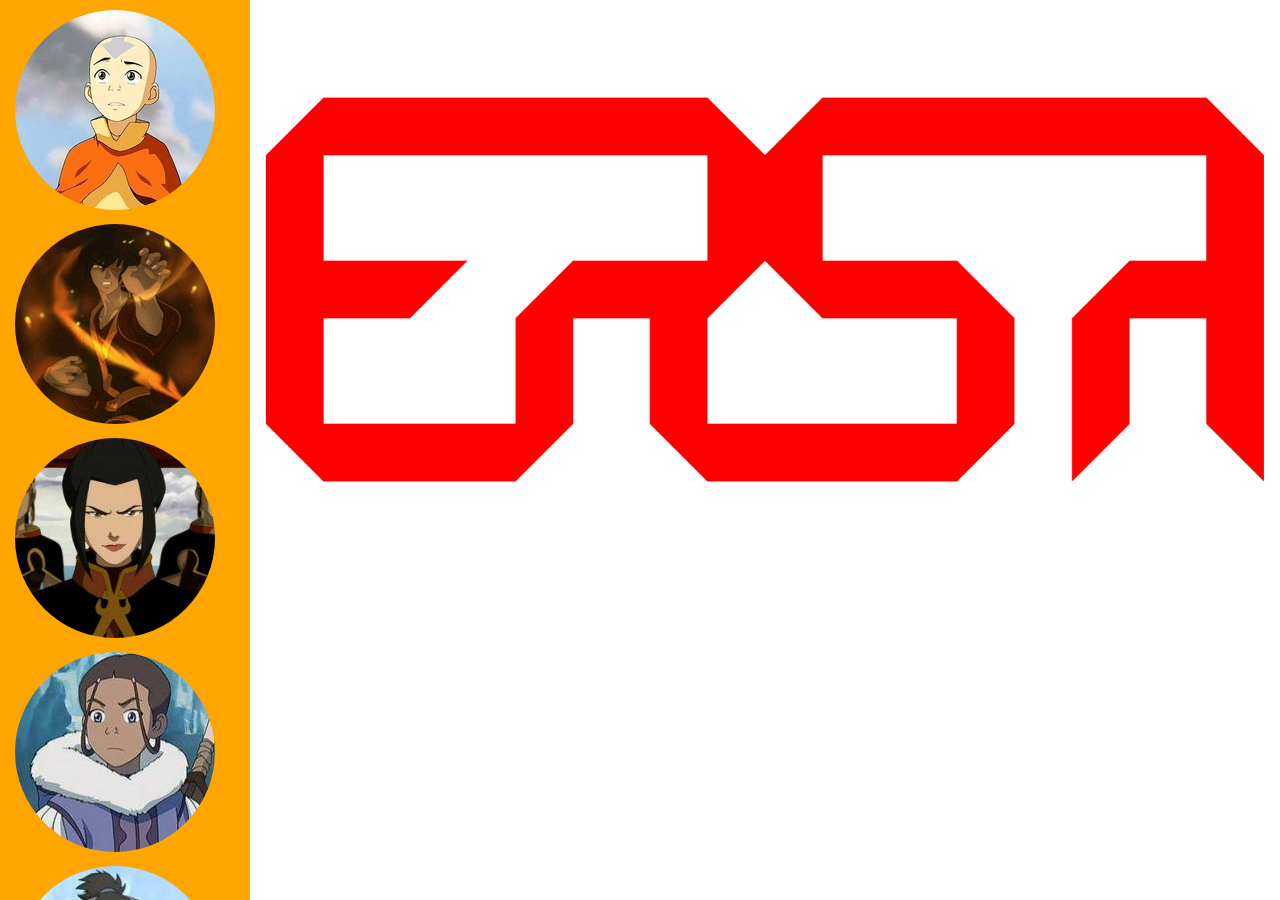
<file: index.html>
<!DOCTYPE  HTML PUBLIC "-//W3C//DTD HTML 4.01 Frameset//EN">
<html lang="en">
<head>
	<meta charset="UTF-8">
	<title>ERSA</title>
	<link rel="stylesheet" href="style.css">
</head>
<frameset cols="250,*" frameborder="0">
	<frame src = "menu.html" name="MENU">
	<frame src = "content.html" name="CONTENT">
</frameset>
</html>
</file>
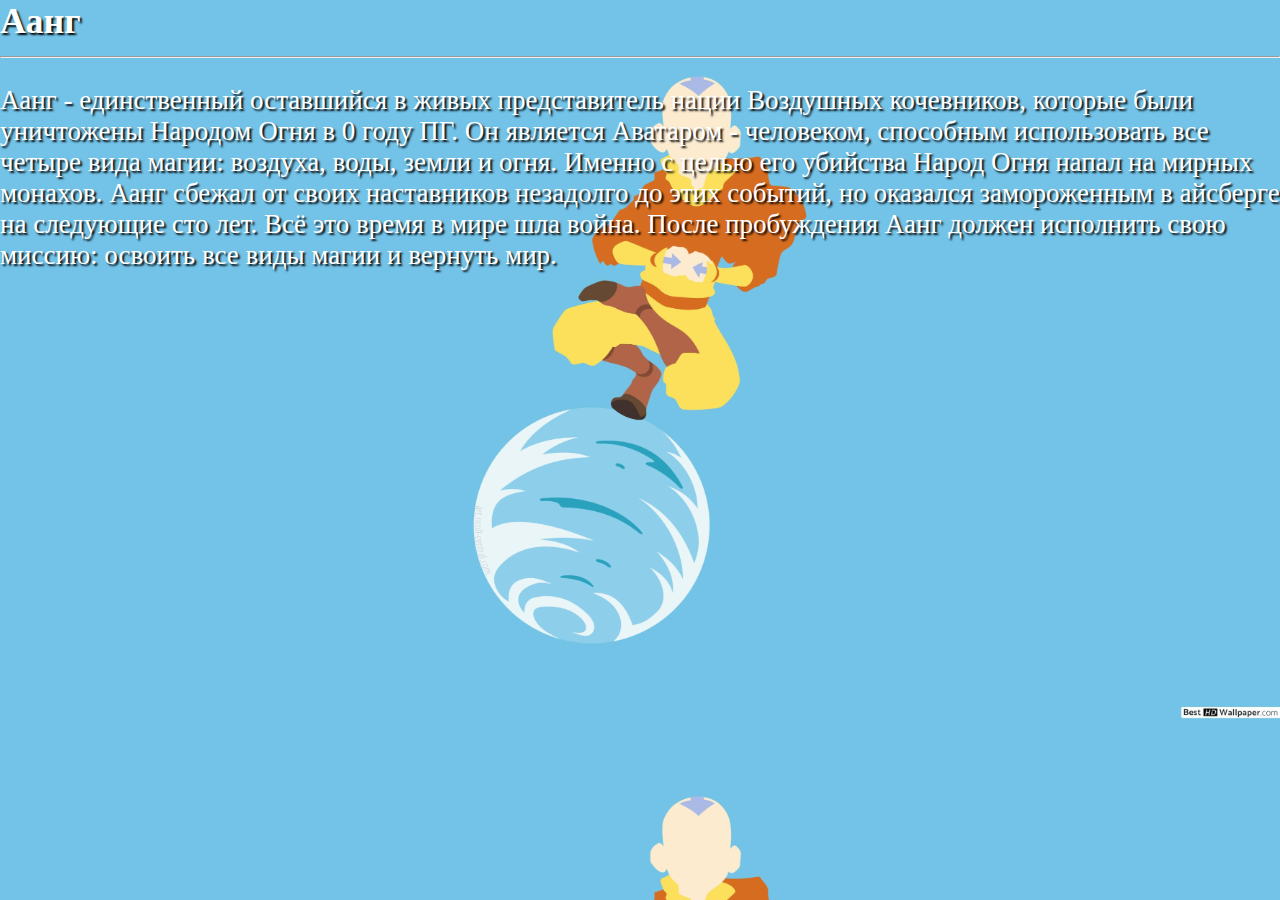
<file: aang.html>
<!DOCTYPE html>
<html lang="en">
<head>
	<meta charset="UTF-8">
	<title>Aang</title>
	<link rel="stylesheet" href="style.css">
</head>
<body class = "aang">
	<b style = "font-size: 36px;">Аанг</b>
	<hr>
	<p>Аанг - единственный оставшийся в живых представитель нации Воздушных кочевников, которые были уничтожены Народом Огня в 0 году ПГ. Он является Аватаром - человеком, способным использовать все четыре вида магии: воздуха, воды, земли и огня. Именно с целью его убийства Народ Огня напал на мирных монахов. Аанг сбежал от своих наставников незадолго до этих событий, но оказался замороженным в айсберге на следующие сто лет. Всё это время в мире шла война. После пробуждения Аанг должен исполнить свою миссию: освоить все виды магии и вернуть мир.</p>
</body>
</html>
</file>
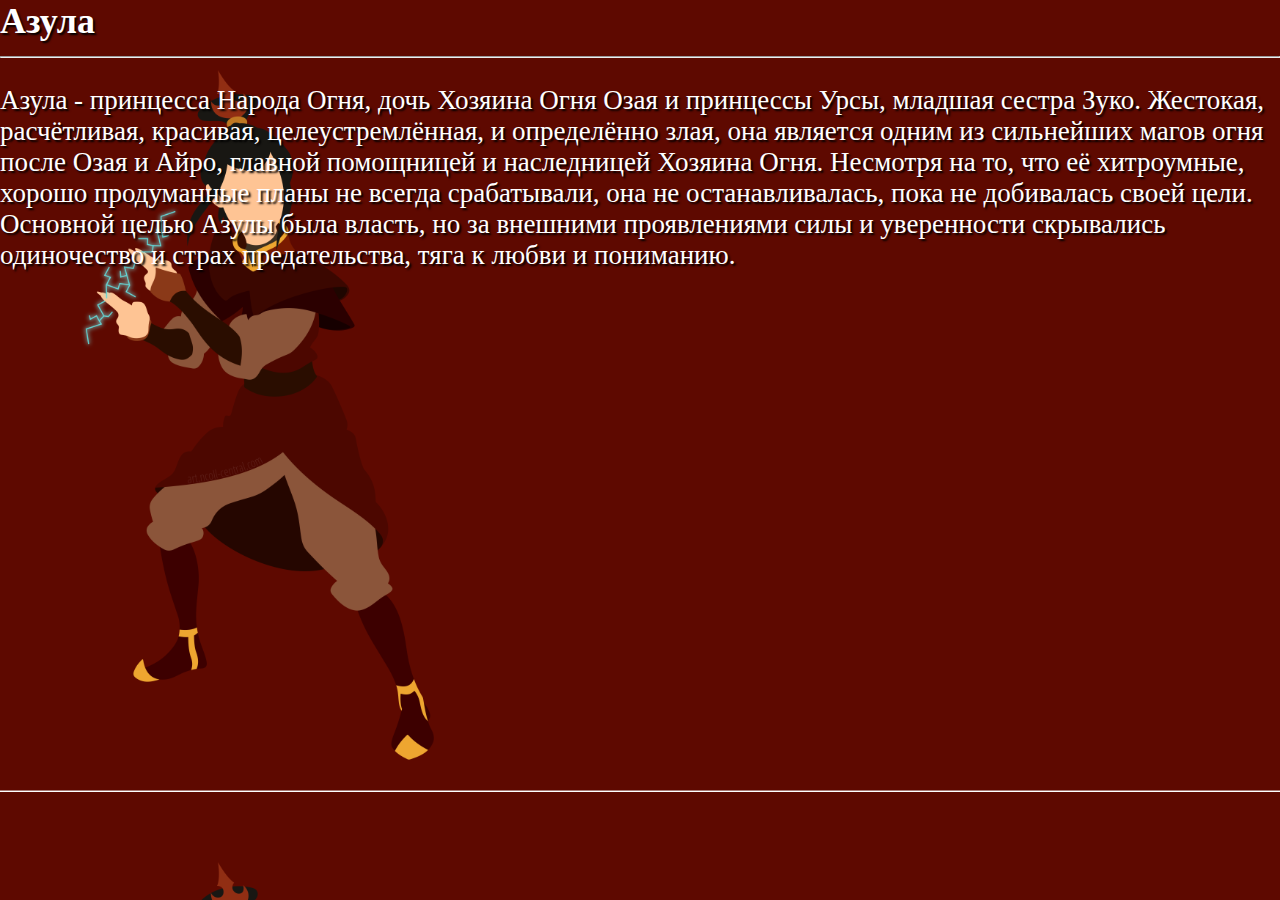
<file: azula.html>
<!DOCTYPE html>
<html lang="en">
<head>
	<meta charset="UTF-8">
	<title>Azula</title>
	<link rel="stylesheet" href="style.css">
</head>
<body class = "azula">
	<b style = "font-size: 36px;">Азула</b>
	<hr>
	<p>Азула - принцесса Народа Огня, дочь Хозяина Огня Озая и принцессы Урсы, младшая сестра Зуко. Жестокая, расчётливая, красивая, целеустремлённая, и определённо злая, она является одним из сильнейших магов огня после Озая и Айро, главной помощницей и наследницей Хозяина Огня. Несмотря на то, что её хитроумные, хорошо продуманные планы не всегда срабатывали, она не останавливалась, пока не добивалась своей цели. Основной целью Азулы была власть, но за внешними проявлениями силы и уверенности скрывались одиночество и страх предательства, тяга к любви и пониманию.
	</p>
</body>
</html>
</file>
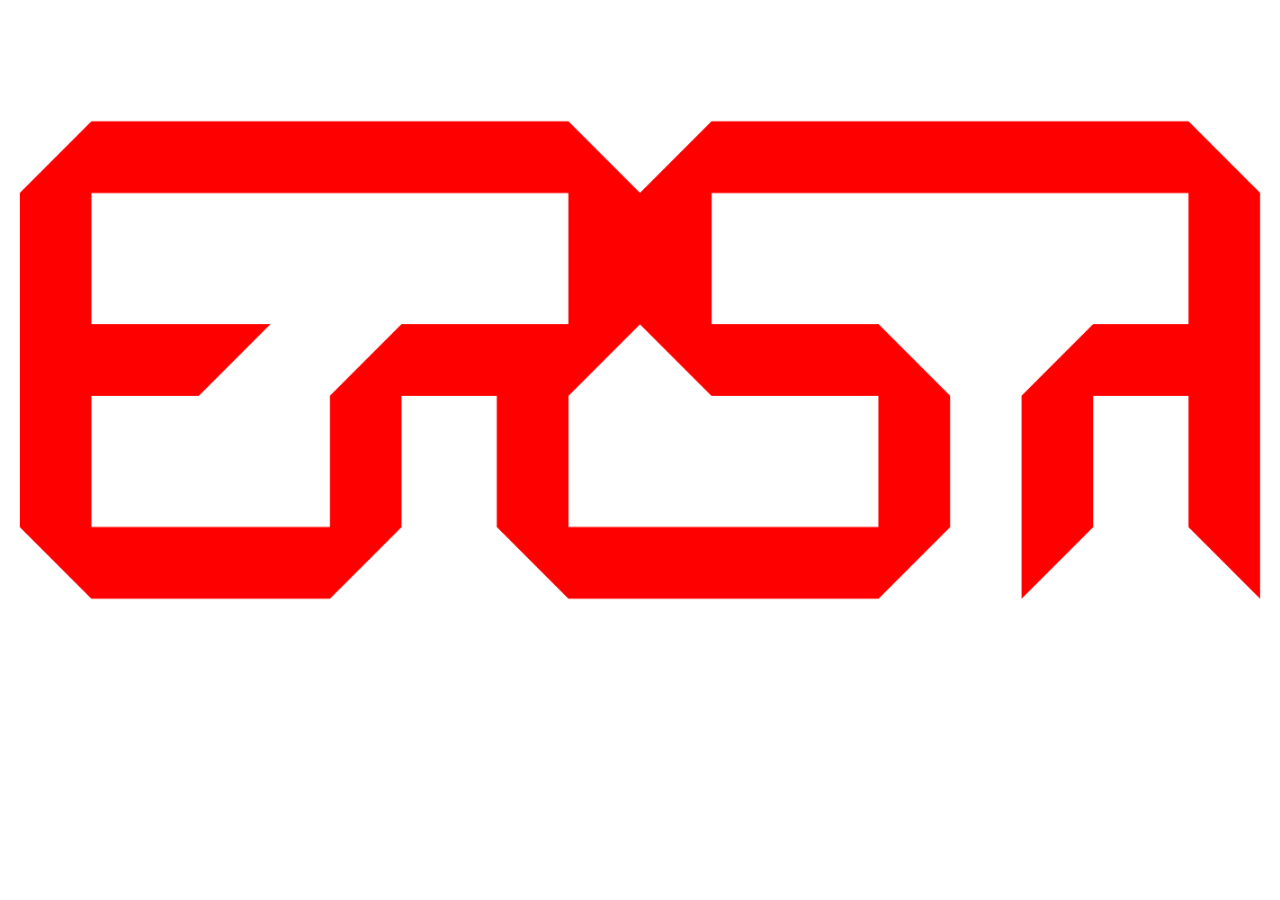
<file: content.html>
<!DOCTYPE html>
<html lang="en">
<head>
	<meta charset="UTF-8">
	<title>Content</title>
	<link rel="stylesheet" href="style.css">
</head>
<body>
	<img class = "logo" src="img/ersa-logo.png" alt="">
</body>
</html>
</file>
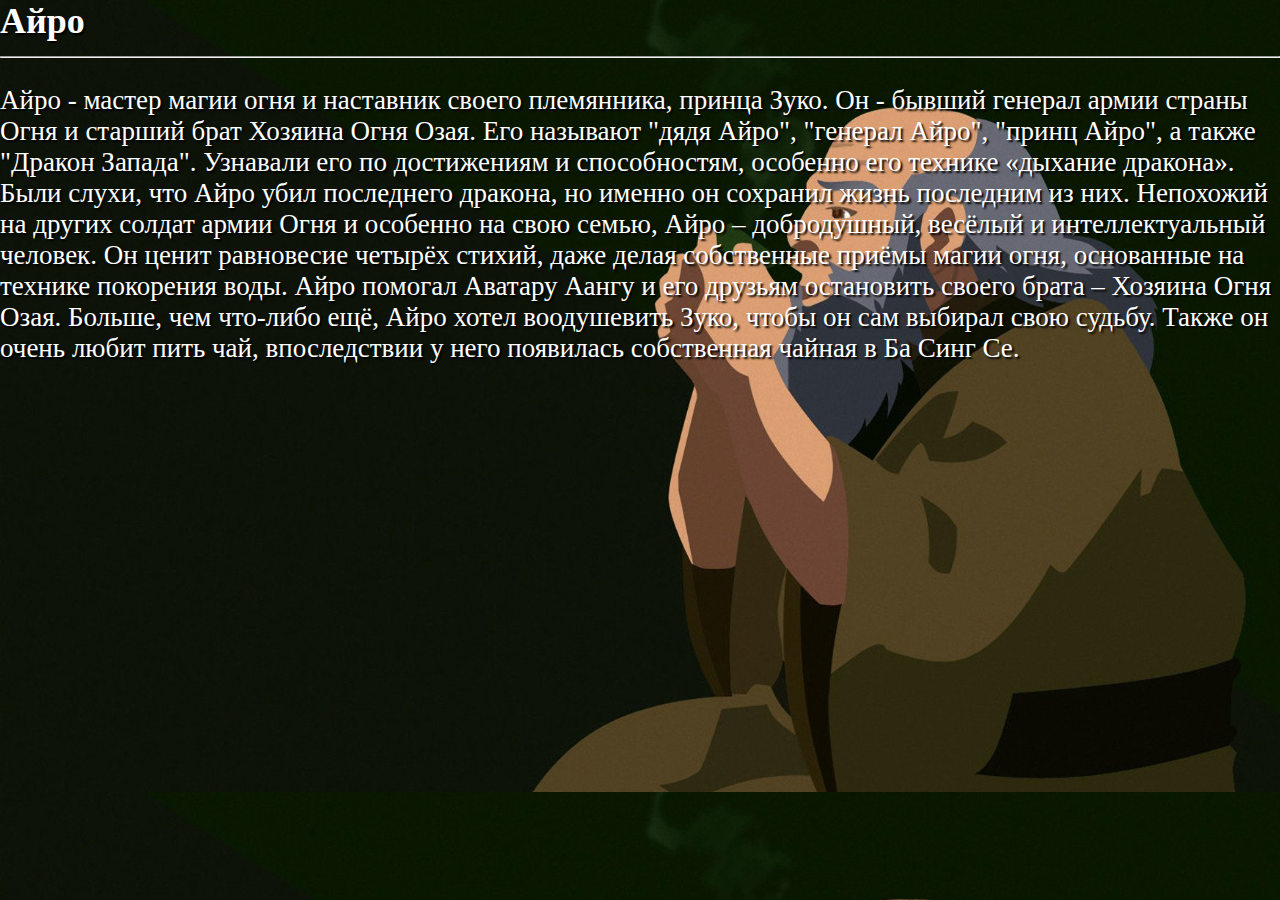
<file: iroh.html>
<!DOCTYPE html>
<html lang="en">
<head>
	<meta charset="UTF-8">
	<title>Iroh</title>
	<link rel="stylesheet" href="style.css">
</head>
<body class = "iroh">
	<b style = "font-size: 36px;">Айро</b>
	<hr>
	<p>Айро - мастер магии огня и наставник своего племянника, принца Зуко. Он - бывший генерал армии страны Огня и старший брат Хозяина Огня Озая. Его называют "дядя Айро", "генерал Айро", "принц Айро", а также "Дракон Запада". Узнавали его по достижениям и способностям, особенно его технике «дыхание дракона». Были слухи, что Айро убил последнего дракона, но именно он сохранил жизнь последним из них. Непохожий на других солдат армии Огня и особенно на свою семью, Айро – добродушный, весёлый и интеллектуальный человек. Он ценит равновесие четырёх стихий, даже делая собственные приёмы магии огня, основанные на технике покорения воды. Айро помогал Аватару Аангу и его друзьям остановить своего брата – Хозяина Огня Озая. Больше, чем что-либо ещё, Айро хотел воодушевить Зуко, чтобы он сам выбирал свою судьбу. Также он очень любит пить чай, впоследствии у него появилась собственная чайная в Ба Синг Се.
	</p>
</body>
</html>
</file>
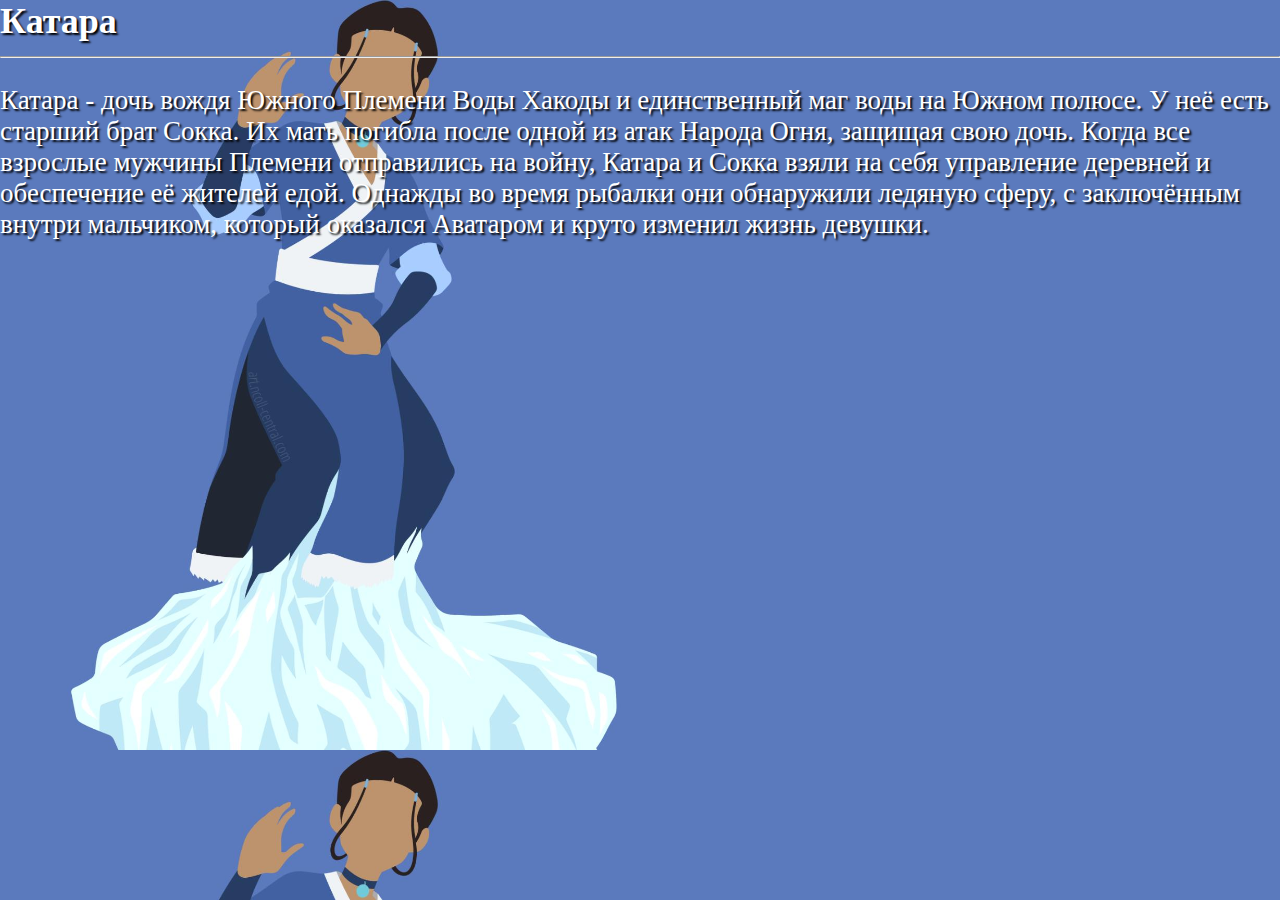
<file: katara.html>
<!DOCTYPE html>
<html lang="en">
<head>
	<meta charset="UTF-8">
	<title>Katara</title>
	<link rel="stylesheet" href="style.css">
</head>
<body class = "katara">
	<b style = "font-size: 36px;">Катара</b>
	<hr>
	<p>Катара - дочь вождя Южного Племени Воды Хакоды и единственный маг воды на Южном полюсе. У неё есть старший брат Сокка. Их мать погибла после одной из атак Народа Огня, защищая свою дочь. Когда все взрослые мужчины Племени отправились на войну, Катара и Сокка взяли на себя управление деревней и обеспечение её жителей едой. Однажды во время рыбалки они обнаружили ледяную сферу, с заключённым внутри мальчиком, который оказался Аватаром и круто изменил жизнь девушки.
	</p>
</body>
</html>
</file>
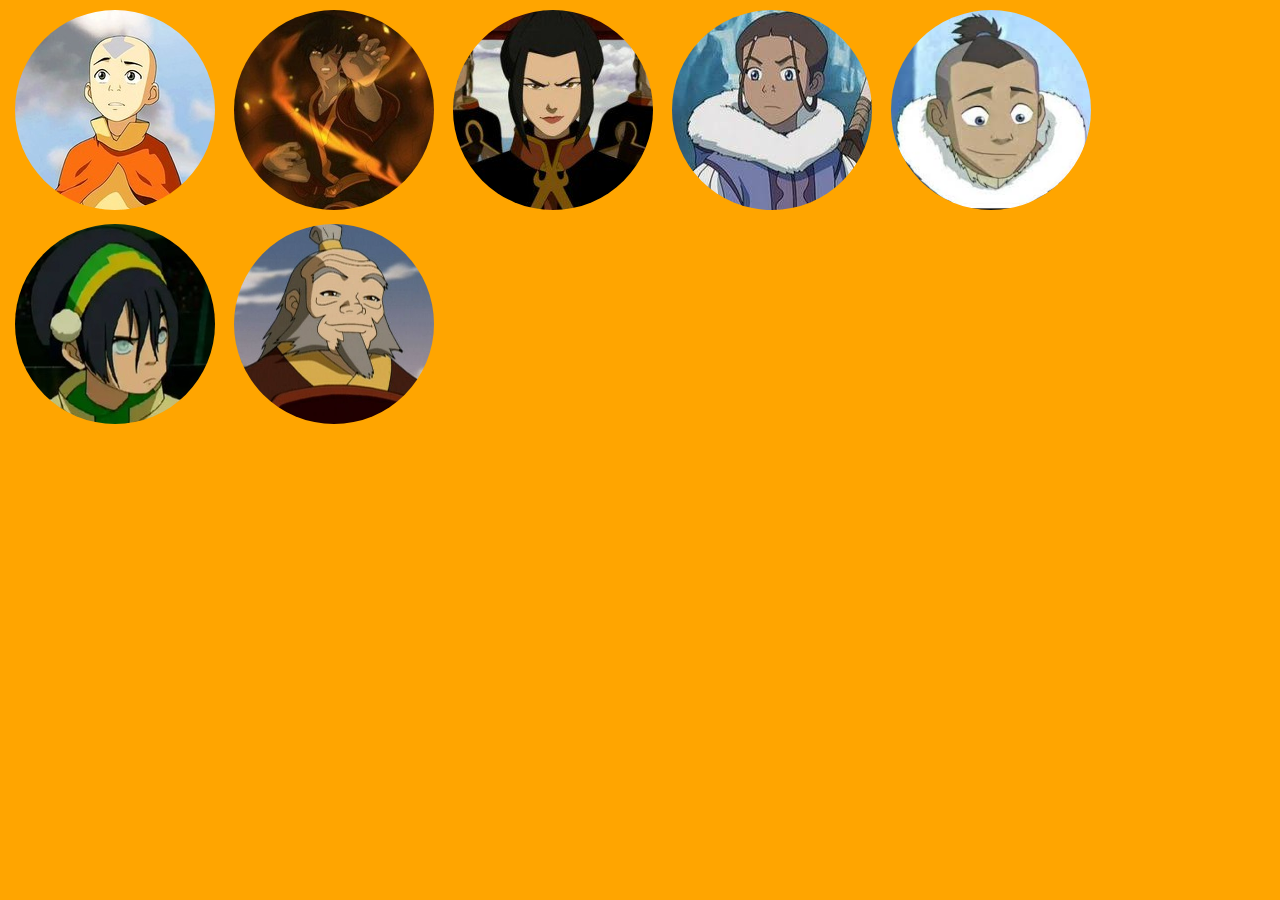
<file: menu.html>
<!DOCTYPE html>
<html lang="en">
<head>
	<meta charset="UTF-8">
	<title>Document</title>
	<link rel="stylesheet" href="style.css">
</head>
<body class = "menu">
	<div>
		<a href = "aang.html" target = "CONTENT"><img src="img/aang.jpg" alt="" class = "img"></a>
		<a href="zuko.html" target = "CONTENT"><img src="img/zuko.jpg" alt="" class = "img"></a>
		<a href="azula.html" target = "CONTENT"><img src="img/azula.jpg" alt="" class = "img"></a>
		<a href="katara.html" target = "CONTENT"><img src="img/katara.jpg" alt="" class = "img"></a>
		<a href="sokka.html" target = "CONTENT"><img src="img/sokka.jpg" alt="" class = "img"></a>
		<a href="toph.html" target = "CONTENT"><img src="img/toph.jpg" alt="" class = "img"></a>
		<a href="iroh.html" target = "CONTENT"><img src="img/iroh.jpg" alt="" class = "img"></a>
	</div>
</body>
</html>
</file>
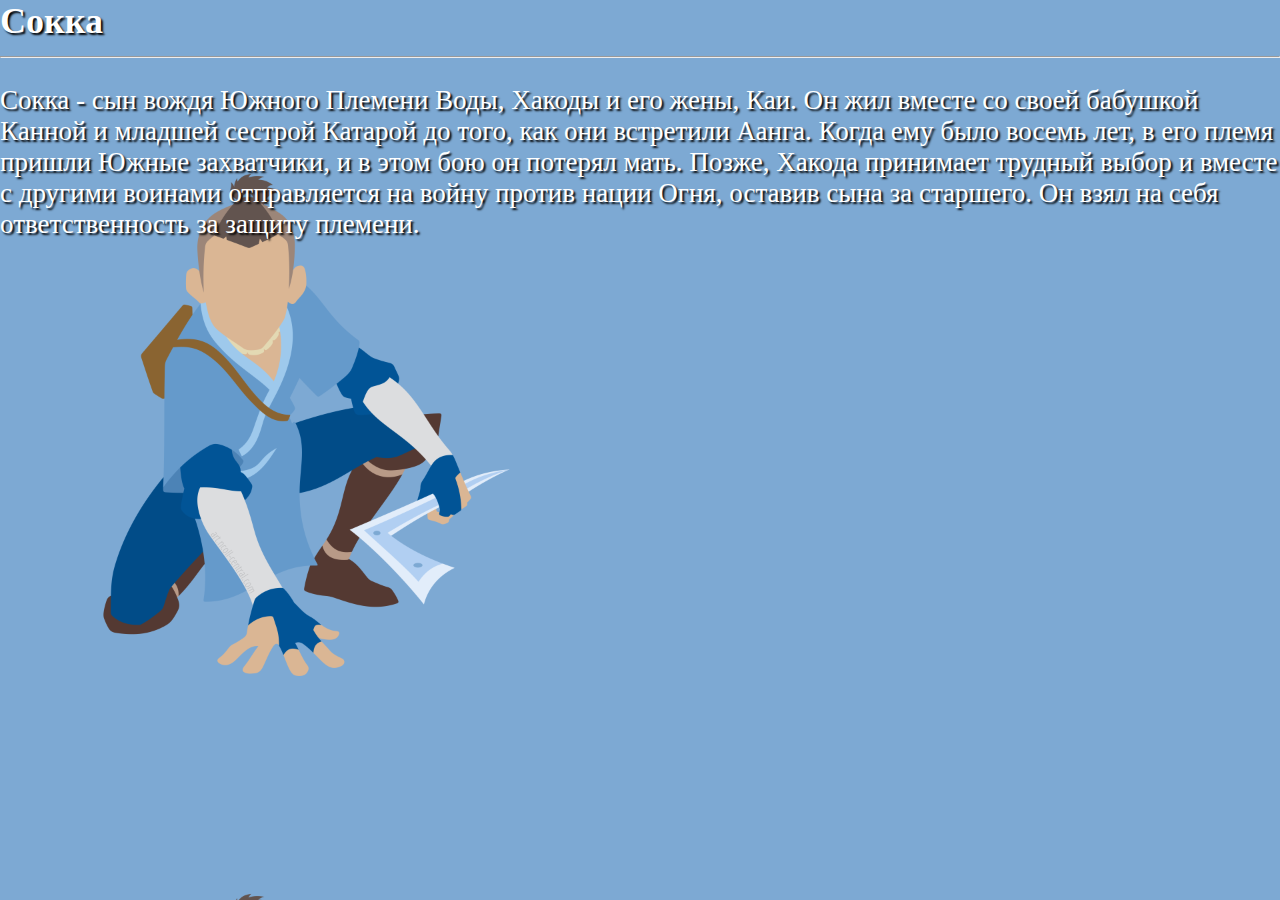
<file: sokka.html>
<!DOCTYPE html>
<html lang="en">
<head>
	<meta charset="UTF-8">
	<title>Sokka</title>
	<link rel="stylesheet" href="style.css">
</head>
<body class = "sokka">
	<b style = "font-size: 36px;">Сокка</b>
	<hr>
	<p>Сокка - сын вождя Южного Племени Воды, Хакоды и его жены, Каи. Он жил вместе со своей бабушкой Канной и младшей сестрой Катарой до того, как они встретили Аанга. Когда ему было восемь лет, в его племя пришли Южные захватчики, и в этом бою он потерял мать. Позже, Хакода принимает трудный выбор и вместе с другими воинами отправляется на войну против нации Огня, оставив сына за старшего. Он взял на себя ответственность за защиту племени.
	</p>
</body>
</html>
</file>
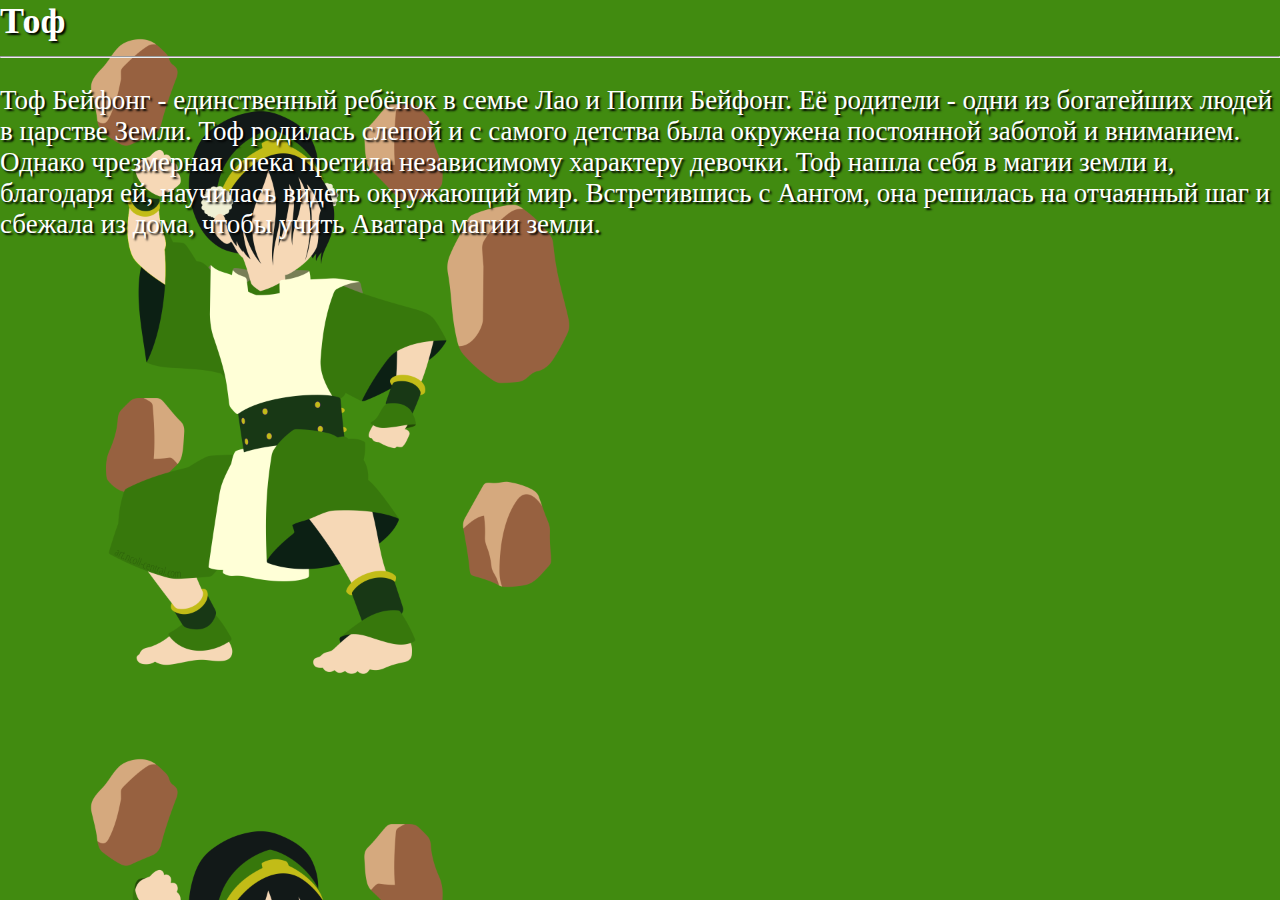
<file: toph.html>
<!DOCTYPE html>
<html lang="en">
<head>
	<meta charset="UTF-8">
	<title>Toph</title>
	<link rel="stylesheet" href="style.css">
</head>
<body class = "toph">
	<b style = "font-size: 36px;">Тоф</b>
	<hr>
	<p>Тоф Бейфонг - единственный ребёнок в семье Лао и Поппи Бейфонг. Её родители - одни из богатейших людей в царстве Земли. Тоф родилась слепой и с самого детства была окружена постоянной заботой и вниманием. Однако чрезмерная опека претила независимому характеру девочки. Тоф нашла себя в магии земли и, благодаря ей, научилась видеть окружающий мир. Встретившись с Аангом, она решилась на отчаянный шаг и сбежала из дома, чтобы учить Аватара магии земли.
	</p>
</body>
</html>
</file>
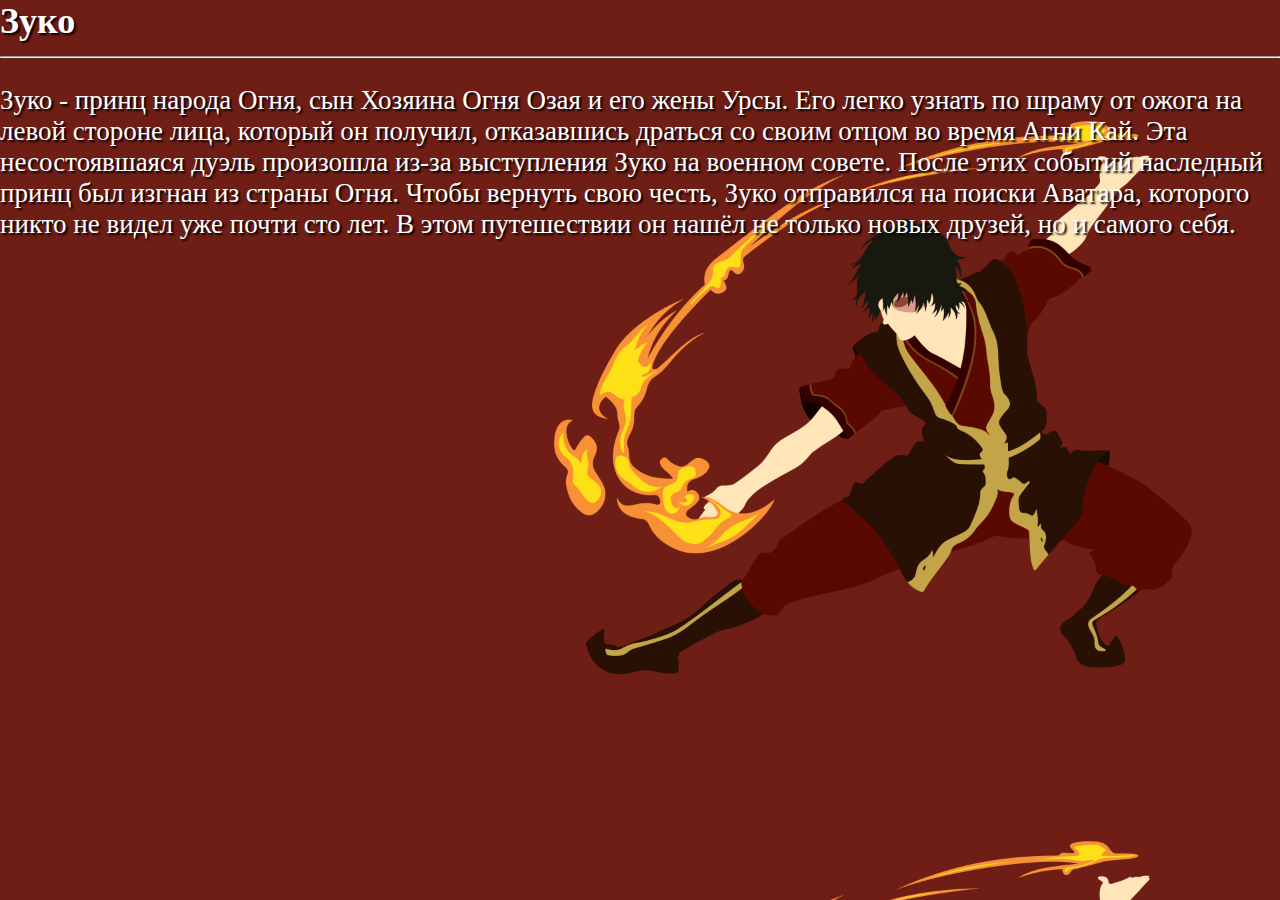
<file: zuko.html>
<!DOCTYPE html>
<html lang="en">
<head>
	<meta charset="UTF-8">
	<title>Zuko</title>
	<link rel="stylesheet" href="style.css">
</head>
<body class = "zuko">
	<b style = "font-size: 36px;">Зуко</b>
	<hr>
	<p>Зуко - принц народа Огня, сын Хозяина Огня Озая и его жены Урсы. Его легко узнать по шраму от ожога на левой стороне лица, который он получил, отказавшись драться со своим отцом во время Агни Кай. Эта несостоявшаяся дуэль произошла из-за выступления Зуко на военном совете. После этих событий наследный принц был изгнан из страны Огня. Чтобы вернуть свою честь, Зуко отправился на поиски Аватара, которого никто не видел уже почти сто лет. В этом путешествии он нашёл не только новых друзей, но и самого себя.
	</p>
</body>
</html>
</file>
<file: style.css>
body{
	margin: 0;
	padding: 0;
}
.img{
	width: 200px;
	height: 200px;
	border-radius: 100px;
	margin-top: 10px;
	margin-left: 15px;
	transform: scale(1);
	transition: 0.5s transform;
}
.img:hover{
	transform: scale(1.1);
	transition: 0.5s transform;
	border: 3px solid white;
}
.iroh{
	background-image: url(img/iroh-bg.jpg);
	background-size: 110%;
	color: white;
	text-shadow: 2px 2px 2px #000;
	font-size: 27px;
}
.aang{
	background-image: url(img/aang-bg.jpg);
	background-size: cover;
	color: white;
	text-shadow: 2px 2px 2px #000;
	font-size: 27px;
}
.zuko{
	background-image: url(img/zuko-bg.png);
	background-size: cover;
	color: white;
	text-shadow: 2px 2px 2px #000;
	font-size: 27px;
}
.katara{
	background-image: url(img/katara-bg.jpg);
	background-size: 140%;
	color: white;
	text-shadow: 2px 2px 2px #000;
	font-size: 27px;
}
.toph{
	background-image: url(img/toph-bg.png);
	background-size: cover;
	color: white;
	text-shadow: 2px 2px 2px #000;
	font-size: 27px;
}
.sokka{
	background-image: url(img/sokka-bg.png);
	background-size: cover;
	color: white;
	text-shadow: 2px 2px 2px #000;
	font-size: 27px;
}
.azula{
	background-image: url(img/azula-bg.png);
	background-size: 110%;
	color: white;
	text-shadow: 2px 2px 2px #000;
	font-size: 27px;
}
.menu{
	background-color: orange;
}
.logo{
	width: 100%;
}
</file>
